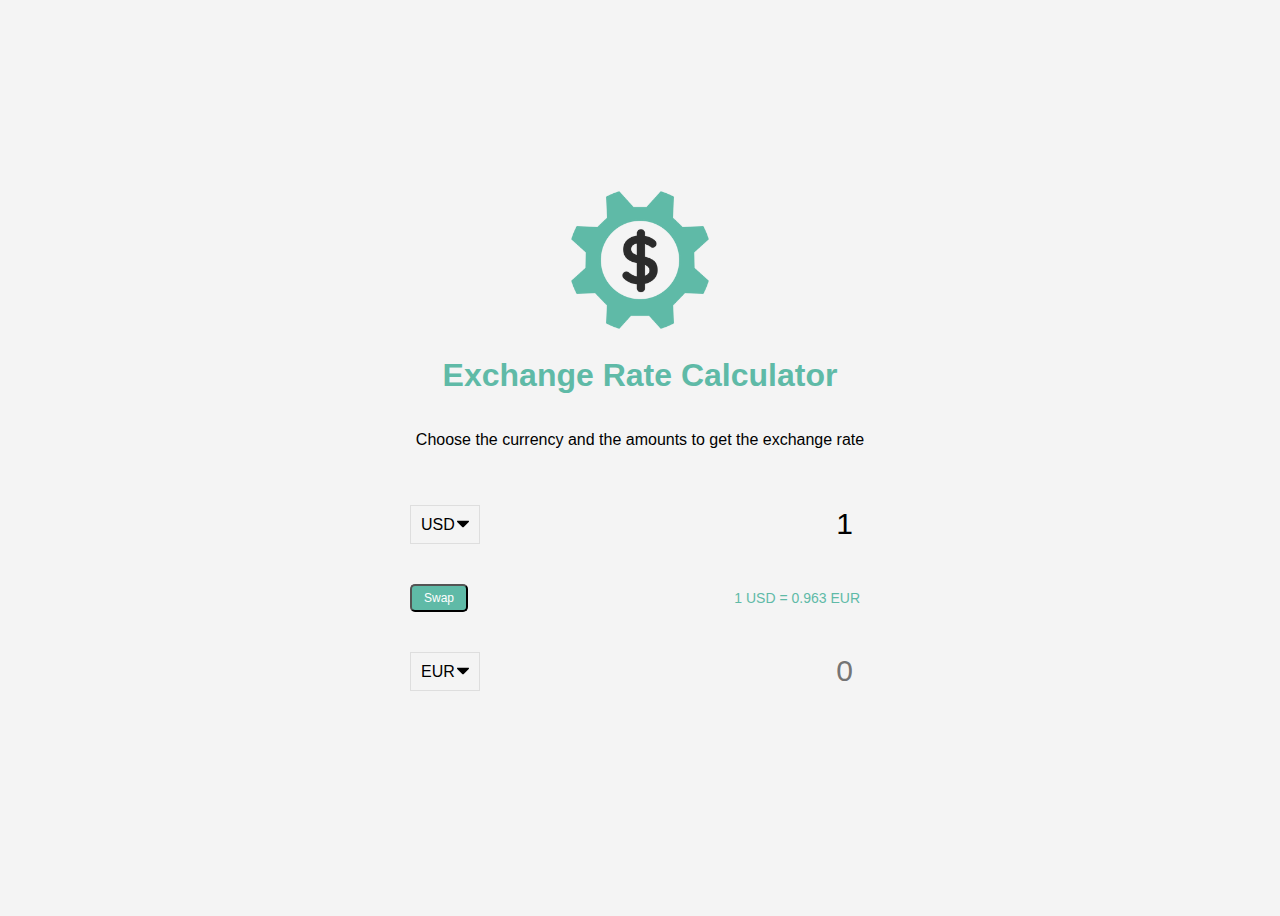
<file: exchangerate/index.html>
<!DOCTYPE html>
<html lang="en">
<head>
  <meta charset="UTF-8">
  <meta name="viewport" content="width=device-width, initial-scale=1.0">
  <title>Exchange Rate Calculator</title>

  <link rel="stylesheet" href="./style.css"/>
</head>
<body>
  <img src="./img/money.png"  class="money-img"/>
  <h1>Exchange Rate Calculator</h1>
  <p>Choose the currency and the amounts to get the exchange rate</p>
  <div class="container">
    <div class="currency">
      <select id="currency-one">
        <option value="AED">AED</option>
        <option value="ARS">ARS</option>
        <option value="AUD">AUD</option>
        <option value="BGN">BGN</option>
        <option value="BRL">BRL</option>
        <option value="BSD">BSD</option>
        <option value="CAD">CAD</option>
        <option value="CHF">CHF</option>
        <option value="CLP">CLP</option>
        <option value="CNY">CNY</option>
        <option value="COP">COP</option>
        <option value="CZK">CZK</option>
        <option value="DKK">DKK</option>
        <option value="DOP">DOP</option>
        <option value="EGP">EGP</option>
        <option value="EUR">EUR</option>
        <option value="FJD">FJD</option>
        <option value="GBP">GBP</option>
        <option value="GTQ">GTQ</option>
        <option value="HKD">HKD</option>
        <option value="HRK">HRK</option>
        <option value="HUF">HUF</option>
        <option value="IDR">IDR</option>
        <option value="ILS">ILS</option>
        <option value="INR">INR</option>
        <option value="ISK">ISK</option>
        <option value="JPY">JPY</option>
        <option value="KRW">KRW</option>
        <option value="KZT">KZT</option>
        <option value="MXN">MXN</option>
        <option value="MYR">MYR</option>
        <option value="NOK">NOK</option>
        <option value="NZD">NZD</option>
        <option value="PAB">PAB</option>
        <option value="PEN">PEN</option>
        <option value="PHP">PHP</option>
        <option value="PKR">PKR</option>
        <option value="PLN">PLN</option>
        <option value="PYG">PYG</option>
        <option value="RON">RON</option>
        <option value="RUB">RUB</option>
        <option value="SAR">SAR</option>
        <option value="SEK">SEK</option>
        <option value="SGD">SGD</option>
        <option value="THB">THB</option>
        <option value="TRY">TRY</option>
        <option value="TWD">TWD</option>
        <option value="UAH">UAH</option>
        <option value="USD" selected="">USD</option>
        <option value="UYU">UYU</option>
        <option value="VND">VND</option>
        <option value="ZAR">ZAR</option>
      </select>
      <input type="number" id="amount-one" placeholder="0" value="1"/>
    </div> 
    <div class="swap-rate-container">
      <button class="btn" id="swap">Swap</button>
      <div class="rate" id="rate">1 USD = 0.963 EUR</div>
    </div>
    <div class="currency">
      <select id="currency-two">
        <option value="AED">AED</option>
        <option value="ARS">ARS</option>
        <option value="AUD">AUD</option>
        <option value="BGN">BGN</option>
        <option value="BRL">BRL</option>
        <option value="BSD">BSD</option>
        <option value="CAD">CAD</option>
        <option value="CHF">CHF</option>
        <option value="CLP">CLP</option>
        <option value="CNY">CNY</option>
        <option value="COP">COP</option>
        <option value="CZK">CZK</option>
        <option value="DKK">DKK</option>
        <option value="DOP">DOP</option>
        <option value="EGP">EGP</option>
        <option value="EUR" selected="">EUR</option>
        <option value="FJD">FJD</option>
        <option value="GBP">GBP</option>
        <option value="GTQ">GTQ</option>
        <option value="HKD">HKD</option>
        <option value="HRK">HRK</option>
        <option value="HUF">HUF</option>
        <option value="IDR">IDR</option>
        <option value="ILS">ILS</option>
        <option value="INR">INR</option>
        <option value="ISK">ISK</option>
        <option value="JPY">JPY</option>
        <option value="KRW">KRW</option>
        <option value="KZT">KZT</option>
        <option value="MXN">MXN</option>
        <option value="MYR">MYR</option>
        <option value="NOK">NOK</option>
        <option value="NZD">NZD</option>
        <option value="PAB">PAB</option>
        <option value="PEN">PEN</option>
        <option value="PHP">PHP</option>
        <option value="PKR">PKR</option>
        <option value="PLN">PLN</option>
        <option value="PYG">PYG</option>
        <option value="RON">RON</option>
        <option value="RUB">RUB</option>
        <option value="SAR">SAR</option>
        <option value="SEK">SEK</option>
        <option value="SGD">SGD</option>
        <option value="THB">THB</option>
        <option value="TRY">TRY</option>
        <option value="TWD">TWD</option>
        <option value="UAH">UAH</option>
        <option value="USD">USD</option>
        <option value="UYU">UYU</option>
        <option value="VND">VND</option>
        <option value="ZAR">ZAR</option>
      </select>
      <input type="number" id="amount-two" placeholder="0">
    </div>
  </div>
  <script src="./script.js"></script>
</body>
</html>
</file>
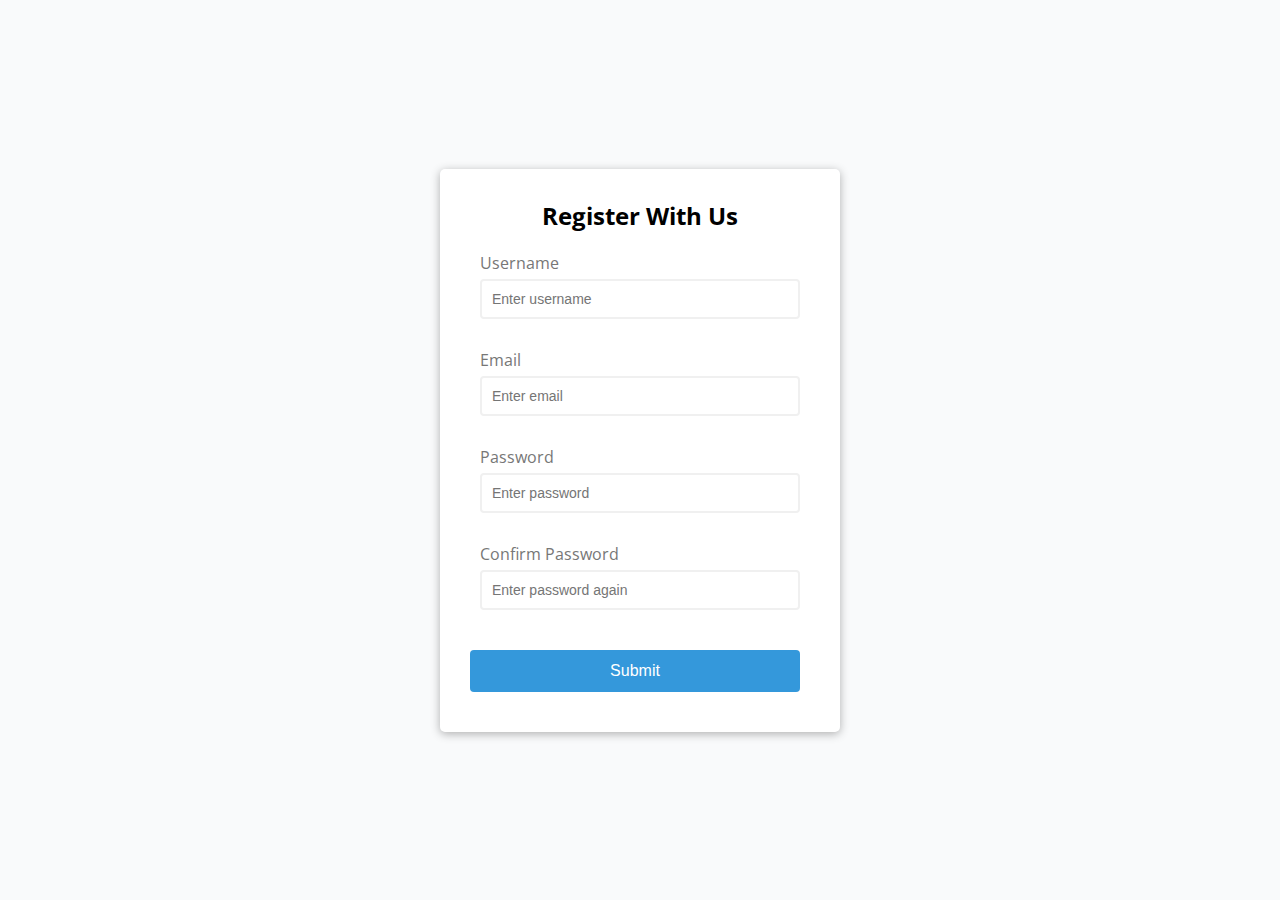
<file: form-validator/index.html>
<!DOCTYPE html>
<html lang="en">

<head>
  <meta charset="UTF-8">
  <meta name="viewport" content="width=device-width, initial-scale=1.0">
  <link rel="stylesheet" href="style.css">
  <title>Form-Validator</title>
</head>

<body>

  <div class="container">
    <form id="form" class="form">
      <h2>Register With Us</h2>
      <div class="form-control">
        <label for="username">Username</label>
        <input type="text" id="username" placeholder="Enter username"/>
        <small>Error message</small>
      </div>
      <div class="form-control">
        <label for="email">Email</label>
        <input type="text" id="email" placeholder="Enter email"/>
        <small>Error message</small>
      </div>
      <div class="form-control">
        <label for="password">Password</label>
        <input type="password" id="password" placeholder="Enter password"/>
        <small>Error message</small>
      </div>
      <div class="form-control">
        <label for="password2">Confirm Password</label>
        <input type="password" id="password2" placeholder="Enter password again"/>
        <small>Error message</small>
      </div>
    </form>
    <div class="likeform">
      <button id="submit">Submit</button>
    </div>
    
  </div>


  <script src="./script.js"></script>
</body>


</html>
</file>
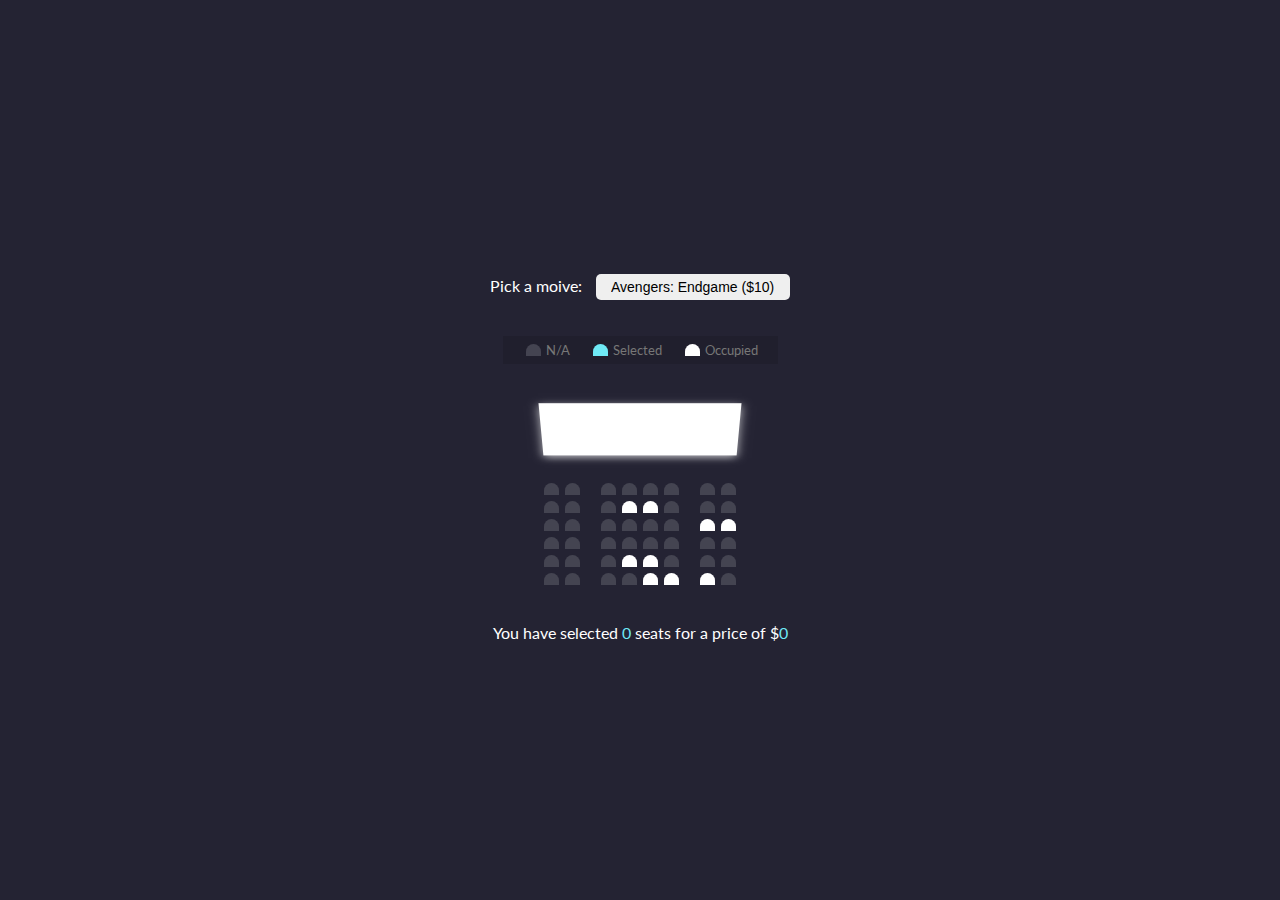
<file: movie-seat-booking/index.html>
<!DOCTYPE html>
<html lang="en">
<head>
  <meta charset="UTF-8">
  <meta name="viewport" content="width=device-width, initial-scale=1.0">
  <title>Movie Seat Booking</title>
  <link rel="stylesheet" href="./style.css"/>
</head>
<body>
  <div class="movie-container">
    <label>Pick a moive:</label>
    <select id="movie">
      <option value="10">Avengers: Endgame ($10)</option>
      <option value="12">Joker ($12)</option>
      <option value="8">Toy Story 4 ($8)</option>
      <option value="9">The Lion King ($9)</option>
    </select>
  </div>

  <ul class="showcase">
    <li>
      <div class="seat"></div>
      <small>N/A</small>
    </li>
    <li>
      <div class="seat selected"></div>
      <small>Selected</small>
    </li>
    <li>
      <div class="seat occupied"></div>
      <small>Occupied</small>
    </li>
  </ul>

  <div class="container">
    <div class="screen"></div>
    <div class="row">
      <div class="seat"></div>
      <div class="seat"></div>
      <div class="seat"></div>
      <div class="seat"></div>
      <div class="seat"></div>
      <div class="seat"></div>
      <div class="seat"></div>
      <div class="seat"></div>
    </div>
    <div class="row">
      <div class="seat"></div>
      <div class="seat"></div>
      <div class="seat"></div>
      <div class="seat occupied"></div>
      <div class="seat occupied"></div>
      <div class="seat"></div>
      <div class="seat"></div>
      <div class="seat"></div>
    </div>
    <div class="row">
      <div class="seat"></div>
      <div class="seat"></div>
      <div class="seat"></div>
      <div class="seat"></div>
      <div class="seat"></div>
      <div class="seat"></div>
      <div class="seat occupied"></div>
      <div class="seat occupied"></div>
    </div>
    <div class="row">
      <div class="seat"></div>
      <div class="seat"></div>
      <div class="seat"></div>
      <div class="seat"></div>
      <div class="seat"></div>
      <div class="seat"></div>
      <div class="seat"></div>
      <div class="seat"></div>
    </div>
    <div class="row">
      <div class="seat"></div>
      <div class="seat"></div>
      <div class="seat"></div>
      <div class="seat occupied"></div>
      <div class="seat occupied"></div>
      <div class="seat"></div>
      <div class="seat"></div>
      <div class="seat"></div>
    </div>
    <div class="row">
      <div class="seat"></div>
      <div class="seat"></div>
      <div class="seat"></div>
      <div class="seat"></div>
      <div class="seat occupied"></div>
      <div class="seat occupied"></div>
      <div class="seat occupied"></div>
      <div class="seat"></div>
    </div>
  </div>

  <p class="text">
    You have selected <span id="count">0</span> seats for a price of $<span id="total">0</span>
  </p>
  <script src="./script.js"></script>
</body>
</html>
</file>
<file: exchangerate/style.css>
:root{
  --primary-color: #5fbaa7;
}

* {
  box-sizing: border-box;
}

body{
  font-family: Arial, Helvetica, sans-serif;
  display: flex;
  flex-direction: column;
  justify-content: center;
  align-items: center;
  height: 100vh;
  padding: 20px;
  background-color: #f4f4f4;
}

h1 {
  color: var(--primary-color);
}

p{
  text-align: center;
}


.money-img{
  width: 150px;
}

.currency{
  display: flex;
  padding: 40px 0;
  align-items: center;
  justify-content: space-between;
}

.currency select{
  -moz-appearance: none;
  -webkit-appearance: none;
  appearance: none;
  padding: 10px 20px 10px 10px;
  border: 1px solid #dedede;
  font-size: 16px;
  background-color: transparent;
  background-image: url('data:image/svg+xml;charset=US-ASCII,%3Csvg%20xmlns%3D%22http%3A%2F%2Fwww.w3.org%2F2000%2Fsvg%22%20width%3D%22292.4%22%20height%3D%22292.4%22%3E%3Cpath%20fill%3D%22%20000002%22%20d%3D%22M287%2069.4a17.6%2017.6%200%200%200-13-5.4H18.4c-5%200-9.3%201.8-12.9%205.4A17.6%2017.6%200%200%200%200%2082.2c0%205%201.8%209.3%205.4%2012.9l128%20127.9c3.6%203.6%207.8%205.4%2012.8%205.4s9.2-1.8%2012.8-5.4L287%2095c3.5-3.5%205.4-7.8%205.4-12.8%200-5-1.9-9.2-5.5-12.8z%22%2F%3E%3C%2Fsvg%3E');
  background-position: right 10px top 50%, 0, 0;
  background-size: 12px auto, 100%;
  background-repeat: no-repeat;
}

.currency input{
  border: none;
  font-size: 30px;
  background-color: transparent;
  text-align: right;
}

.swap-rate-container{
  display: flex;
  align-items: center;
  justify-content: space-between;
}

.btn{
  background-color: var(--primary-color);
  color: #fff;
  cursor: pointer;
  border-radius: 5px;
  font-size: 12px;
  padding: 5px 12px;
}

.rate{
  color: var(--primary-color);
  font-size: 14px;
  padding: 0 10px;
}

select:focus,
input:focus,
button:focus{
  outline: 0;
}

@media(max-width: 600px){
  .currency input{
    width: 200px;
  }
}
</file>
<file: form-validator/style.css>
@import url('https://fonts.googleapis.com/css?family=Open+Sans&display=swap');


:root{
  --success-color: #2ecc71;
  --error-color: #e74c3c;
}

* {
  box-sizing: border-box;
}

body{
  background-color: #f9fafb;
  font-family: 'Open Sans', sans-serif;
  display: flex; 
  justify-content: center;
  align-items: center;
  margin: 0;
  min-height: 100vh;
}

.container{
  background-color: white;
  width: 400px;
  border-radius: 5px;
  box-shadow: 0 2px 10px rgba(0, 0, 0, 0.3);
}

h2 {
  text-align: center;
  margin: 0 0 20px;
}

.form{
  padding: 30px 40px 0 40px;
}

.form-control{
  margin-bottom: 10px;
  padding-bottom: 20px;
  position: relative;
}

.form-control label{
  display: block;
  color: #777;
  margin-bottom: 5px;
}

.form-control input{
  border: 2px solid #f0f0f0;
  border-radius: 4px;
  display: block;
  width: 100%;
  padding: 10px;
  font-size: 14px;
}

.form-control input:focus{
  outline: 0;
  border-color: #777;
}

.form-control.success input {
  border-color: var(--success-color);
}

.form-control.error input{
  border-color: var(--error-color);
}

.form-control small{
  color: var(--error-color);
  position: absolute;
  bottom: 0;
  left: 0;
  visibility: hidden;
}

.form-control.error small{
  visibility: visible;
}

.likeform{
  padding: 0 40px 40px 30px;
}

.likeform button{
  cursor: pointer;
  background-color: #3498db;
  border: none;
  border-radius: 4px;
  color: #fff;
  font-size: 16px;
  padding: 12px;
  width: 100%;
  display: block;
  margin-top: 20px;
}
</file>
<file: movie-seat-booking/style.css>
@import url('https://fonts.googleapis.com/css?family=Lato&display=swap');

* {
  box-sizing: border-box;
}

body{
  margin: 0;
  background-color: #242333;
  color: #fff;
  display: flex;
  flex-direction: column;
  align-items: center;
  justify-content: center;
  height: 100vh;
  font-family: 'Lato', sans-serif;
}

.movie-container{
  margin: 20px 0;
}

.movie-container select{
  cursor: pointer;
  padding: 5px 15px;
  border: 0;
  border-radius: 5px;
  margin-left: 10px;
  font-size: 14px;
  -moz-appearance: none;
  -webkit-appearance: none;
  appearance: none;
}

.container{
  perspective: 1000px;
  margin-bottom: 30px;
}

.showcase{
  background-color: rgba(0, 0, 0, 0.1);
  color: #777;
  padding: 5px 10px;
  list-style-type: none;
  display: flex;
  justify-content: space-between;
}

.showcase li{
  display: flex;
  align-items: center;
  justify-content: center;
  margin: 0 10px;
}
.showcase li small{
  margin-left: 2px;
}

.seat{
  background-color: #444451;
  height: 12px;
  width: 15px;
  margin: 3px;
  border-top-left-radius: 10px;
  border-top-right-radius: 10px;
}

.seat.selected{
  background-color: #6feaf6;
}

.seat.occupied{
  background-color: #fff;
}

.seat:nth-of-type(2){
  margin-right: 18px;
}

.seat:nth-last-of-type(2){
  margin-left: 18px;
}

.seat:not(.occupied):hover{
  cursor: pointer;
  transform: scale(1.2);
}

.showcase .seat:not(.occupied):hover{
  cursor: default;
  transform: scale(1.0);
}

.row{
  display: flex;
}

.screen{
  background-color: #fff;
  height: 70px;
  width: 100%;
  margin: 15px 0;
  transform: rotateX(-45deg);
  box-shadow: 0 3px 10px rgba(255, 255, 255, 0.7);
}

p.text{
  margin: 5px 0;
}

p.text span{
  color: #6feaf6;
}
</file>
